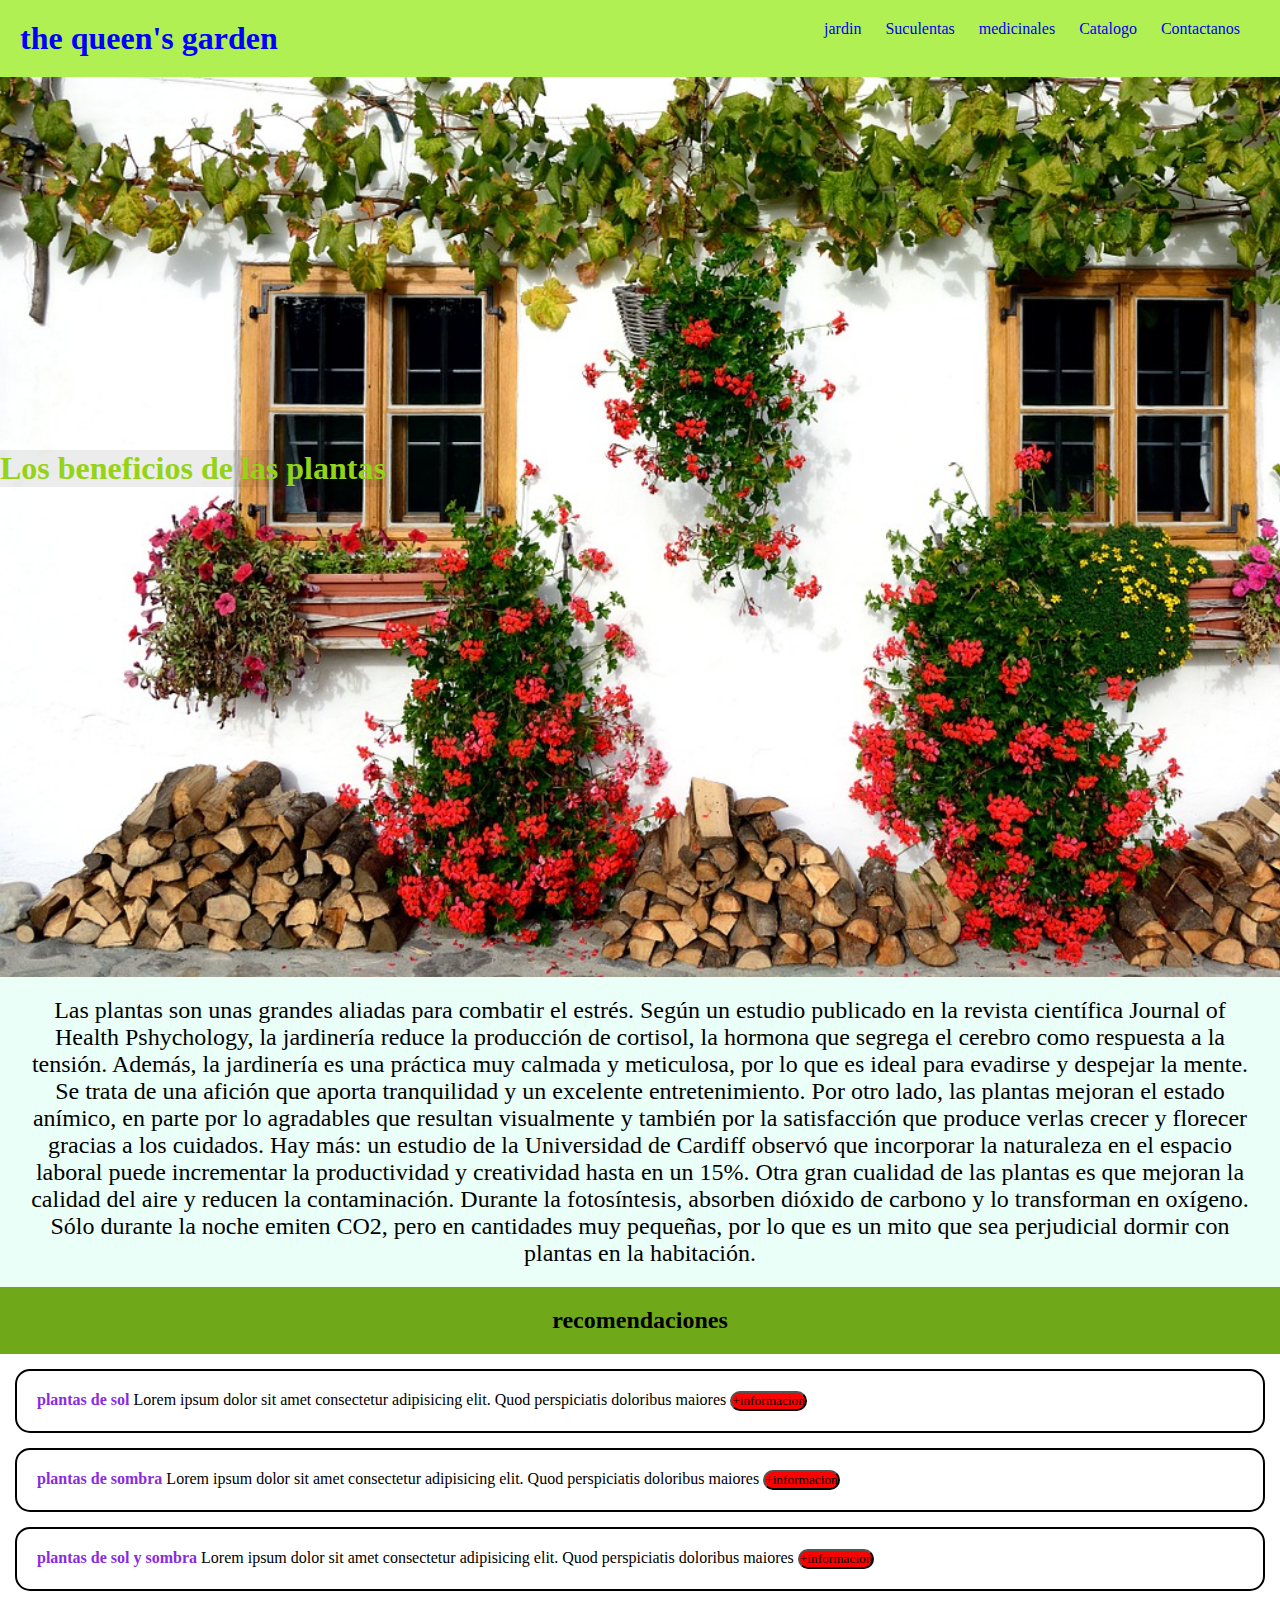
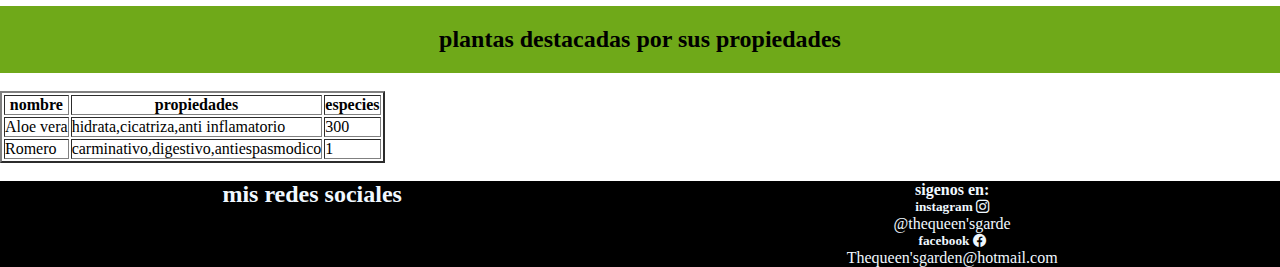
<file: index.html>
<!DOCTYPE html>
<html lang="en">
<head>
    <meta charset="UTF-8">
    <meta http-equiv="X-UA-Compatible" content="IE=edge">
    <meta name="viewport" content="width=device-width, initial-scale=1.0">
    <link rel="stylesheet" href="https://cdn.jsdelivr.net/npm/bootstrap-icons@1.8.3/font/bootstrap-icons.css">
   <link rel="stylesheet" href="./stely.css">
   <link rel="stylesheet" href="./css/style.css">
    <title>the queen's garden</title>
</head>
<body>
    
    <header>
        
            <h1>the queen's garden</h1>
           <nav>
             <ul>
                <li><a href="./pages/jardin.htm">jardin</a> </li>
                <li><a href="./pages/suculentas.html">Suculentas</a></li>
                <li><a href="./pages/medicinales.html">medicinales</a></li>
                <li><a href="./pages/catalogo.html">Catalogo</a></li>
                 <li><a href="./pages/contactanos.html">Contactanos</a></li>
            </ul>
        </nav>
    </header>

    <main>
        <section class="portada">
            <nav class="text__portada">
                <h2>Los beneficios de las plantas</h2>

            </nav>
        </section>

        <section>
            <p class="beneficios">Las plantas son unas grandes aliadas para combatir el estrés. Según un estudio publicado en la revista científica Journal of Health Pshychology, la jardinería reduce la producción de cortisol, la hormona que segrega el cerebro como respuesta a la tensión.

                Además, la jardinería es una práctica muy calmada y meticulosa, por lo que es ideal para evadirse y despejar la mente. Se trata de una afición que aporta tranquilidad y un excelente entretenimiento.
                
                Por otro lado, las plantas mejoran el estado anímico, en parte por lo agradables que resultan visualmente y también por la satisfacción que produce verlas crecer y florecer gracias a los cuidados.
                
                Hay más: un estudio de la Universidad de Cardiff observó que incorporar la naturaleza en el espacio laboral puede incrementar la productividad y creatividad hasta en un 15%.
                
                Otra gran cualidad de las plantas es que mejoran la calidad del aire y reducen la contaminación. Durante la fotosíntesis, absorben dióxido de carbono y lo transforman en oxígeno. Sólo durante la noche emiten CO2, pero en cantidades muy pequeñas, por lo que es un mito que sea perjudicial dormir con plantas en la habitación.

            </p>
        </section class="recomendaciones"> 
        <div>

           <h2 class="banner-recomendaciones">recomendaciones</h2>  

        </div>

        <article class="masrecomendaciones">  
           <h3>plantas de sol</h3>
           <p>Lorem ipsum dolor sit amet consectetur adipisicing elit. Quod perspiciatis doloribus maiores </p> 
           <button>+informacion</button>
        </article>

           <article class="masrecomendaciones">
            <h3>plantas de sombra</h3>
            <p>Lorem ipsum dolor sit amet consectetur adipisicing elit. Quod perspiciatis doloribus maiores </p> 
            <button>+informacion</button>
        </article>

            <article class="masrecomendaciones">
                <h3>plantas de sol y sombra</h3>
                <p>Lorem ipsum dolor sit amet consectetur adipisicing elit. Quod perspiciatis doloribus maiores </p> 
            <button>+informacion</button>
        </article>


        </section>
    </main>

   

        <section>
            <h2 class="banner-recomendaciones">plantas destacadas por sus propiedades</h2>
 

            <br>

        <table border="2" class="tabla">
            
           <thead >
            <tr>
               <th>nombre</th>
               <th>propiedades</th>
               <th>especies</th> 
            </tr>
          </thead>
          <tbody> 
            <tr>
               <td>Aloe vera</td>
               <td>hidrata,cicatriza,anti inflamatorio</td>
               <td> 300 </td>
            </tr>
            <tr>
                <td>Romero</td>
                <td>carminativo,digestivo,antiespasmodico</td>
                <td>1</td>
            </tr>
          </tbody>
      </section>
        </table>

        <br>

         <section class="redes-sociales">

    <footer class="contactanos">
        <div>
            <h2>mis redes sociales</h2>

        </div>
        <div>

            <h4>
               sigenos en:
               
           </h4>
          
           <h5>instagram <i class="bi-instagram"></i></h5>
           <p>@thequeen'sgarde</p>
       
           <h5>facebook <i class="bi-facebook"></i></h5> 
          
           <p>Thequeen'sgarden@hotmail.com</p>
        </div>
        
        
    </footer>
</section>


</body>
</html>
</file>
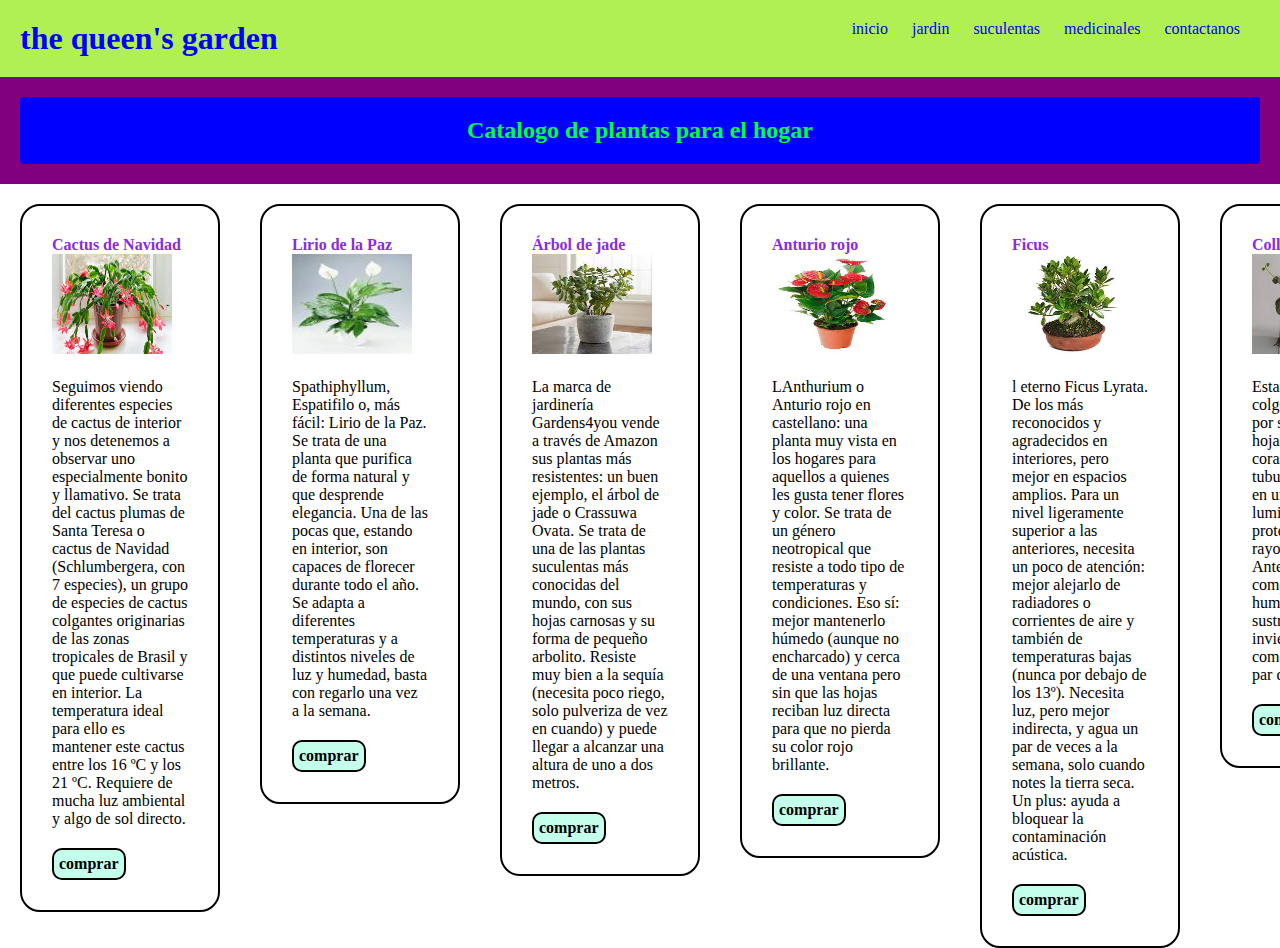
<file: pages/catalogo.html>
<!DOCTYPE html>
<html lang="en">
<head>
    <meta charset="UTF-8">
    <meta http-equiv="X-UA-Compatible" content="IE=edge">
    <meta name="viewport" content="width=device-width, initial-scale=1.0">
    <link rel="stylesheet" href="../stely.css">
    <link rel="stylesheet" href="../css/style.css">
    <title>catalogo</title>
</head>
<body>
    
        <header>
        
            <h1>the queen's garden</h1>
           <nav>
             <ul>
                <li><a href="../index.html">inicio</a></li>
                <li><a href="./jardin.html">jardin</a> </li>
                <li><a href="./suculentas.html">suculentas</a></li>
                <li><a href="./medicinales.html">medicinales</a></li>
                <li><a href="./contactanos.html">contactanos</a></li>
                
            </ul>
        </nav>
    </header>
   

    <main>

    

        <section class="barra">

            <h2>Catalogo de plantas para el hogar</h2>

        </section>

        <section id="plantas" class="plantass">


            <div class="box">

                <article class="planta1">

                    <h3>Cactus de Navidad</h3>

                    <img class="foto"  src="../imagenes/cactusdenavidad.jfif" alt="">

                    <p>Seguimos viendo diferentes especies de cactus de interior y nos detenemos a observar uno especialmente bonito y llamativo. Se trata del cactus plumas de Santa Teresa o cactus de Navidad (Schlumbergera, con 7 especies), un grupo de especies de cactus colgantes originarias de las zonas tropicales de Brasil y que puede cultivarse en interior. La temperatura ideal para ello es mantener este cactus entre los 16 ºC y los 21 ºC. Requiere de mucha luz ambiental y algo de sol directo.
                    </p>
                    <a href="">comprar</a>
                </article>
            </div>

            <div class="box">

                <article class="planta1">

                    <h3>Lirio de la Paz</h3>

                    <img class="foto" src="../imagenes/liriodepaz.jfif" alt="">

                    <p>Spathiphyllum, Espatifilo o, más fácil: Lirio de la Paz. Se trata de una planta que purifica de forma natural y que desprende elegancia. Una de las pocas que, estando en interior, son capaces de florecer durante todo el año. Se adapta a diferentes temperaturas y a distintos niveles de luz y humedad, basta con regarlo una vez a la semana.
                    </p>
                    <a href="">comprar</a>
                </article>
            </div>

            <div class="box">

                <article class="planta1">

                    <h3>Árbol de jade</h3>

                    <img class="foto"  src="../imagenes/Árboldejade.jfif" alt="">

                    <p>La marca de jardinería Gardens4you vende a través de Amazon sus plantas más resistentes: un buen ejemplo, el árbol de jade o Crassuwa Ovata. Se trata de una de las plantas suculentas más conocidas del mundo, con sus hojas carnosas y su forma de pequeño arbolito. Resiste muy bien a la sequía (necesita poco riego, solo pulveriza de vez en cuando) y puede llegar a alcanzar una altura de uno a dos metros.
                    </p>
                    <a href="">comprar</a>
                </article>
            </div>

            <div class="box">

                <article class="planta1">

                    <h3>Anturio rojo</h3>

                    <img class="foto"  src="../imagenes/Anturiorojo.jfif" alt="">

                    <p>LAnthurium o Anturio rojo en castellano: una planta muy vista en los hogares para aquellos a quienes les gusta tener flores y color. Se trata de un género neotropical que resiste a todo tipo de temperaturas y condiciones. Eso sí: mejor mantenerlo húmedo (aunque no encharcado) y cerca de una ventana pero sin que las hojas reciban luz directa para que no pierda su color rojo brillante.
                    </p>
                    <a href="">comprar</a>
                </article>
            </div>

            <div class="box">

                <article class="planta1">

                    <h3>Ficus</h3>

                    <img class="foto" src="../imagenes/ficus.jfif" alt="">

                    <p>l eterno Ficus Lyrata. De los más reconocidos y agradecidos en interiores, pero mejor en espacios amplios. Para un nivel ligeramente superior a las anteriores, necesita un poco de atención: mejor alejarlo de radiadores o corrientes de aire y también de temperaturas bajas (nunca por debajo de los 13º). Necesita luz, pero mejor indirecta, y agua un par de veces a la semana, solo cuando notes la tierra seca. Un plus: ayuda a bloquear la contaminación acústica.
                    </p>
                    <a href="">comprar</a>
                </article>
            </div>

            <div class="box">

                <article class="planta1">

                    <h3>Collar de corazones</h3>

                    <img class="foto"  src="../imagenes/collardecora.jfif" alt="">

                    <p>Esta suculenta colgante es llamativa por sus carnosas hojas en forma de corazón y flores tubulares. Colócala en un espacio luminoso, pero protegida de los rayos de sol directo. Antes de regarla, comprueba la humedad del sustrato. En invierno, necesitará como máximo un par de riegos al mes.
                    </p>
                    <a href="">comprar</a>
                </article>
            </div>


        </section>
    </main>
   

    
</body>
</html>
</file>
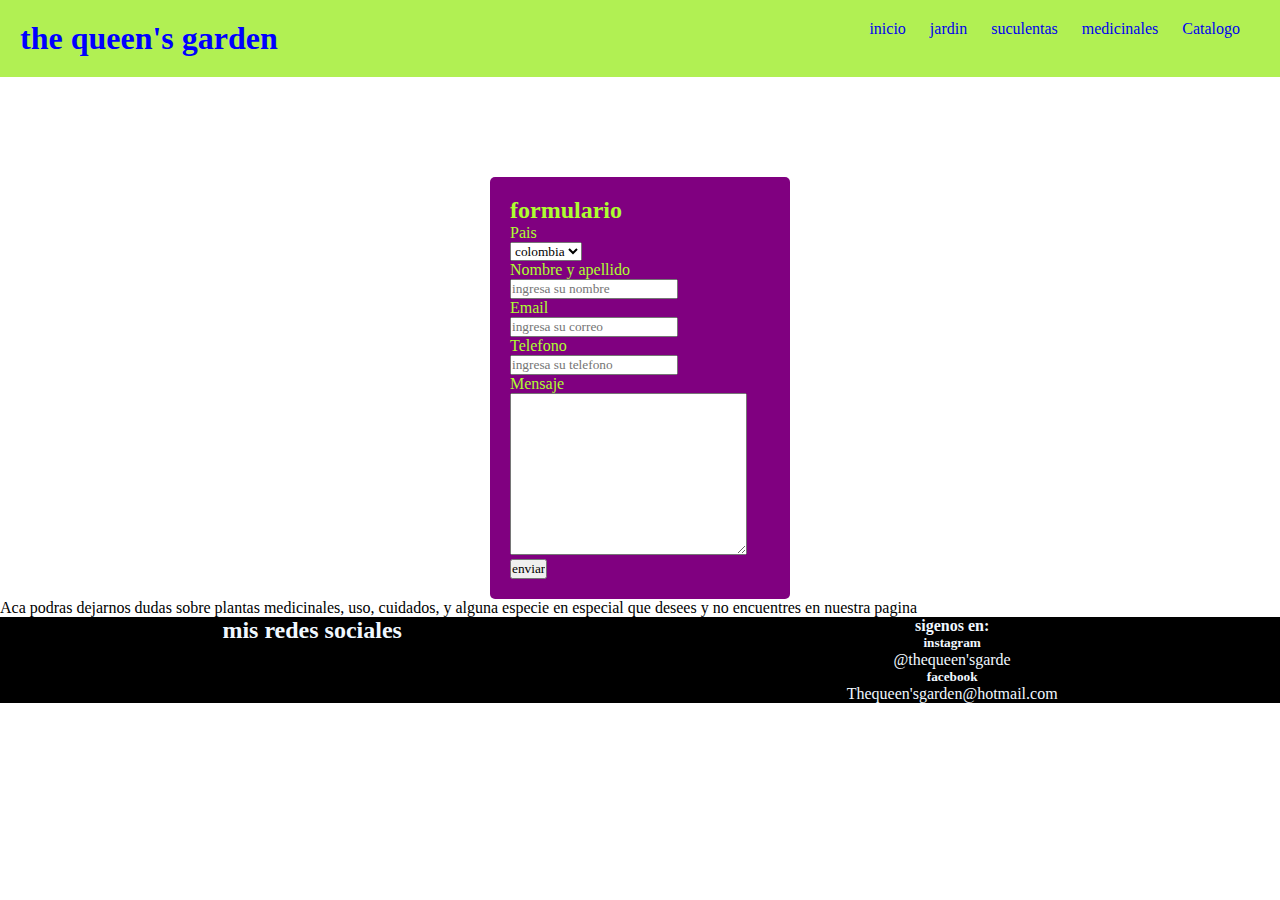
<file: pages/contactanos.html>
<!DOCTYPE html>
<html lang="en">
<head>
    <meta charset="UTF-8">
    <meta http-equiv="X-UA-Compatible" content="IE=edge">
    <meta name="viewport" content="width=device-width, initial-scale=1.0">
    <link rel="stylesheet" href="../stely.css">
    <link rel="stylesheet" href="../css/style.css">
    <title>formulario</title>
</head>
<body>
    <header>
        
        <h1>the queen's garden</h1>
       <nav>
         <ul>
            <li><a href="../index.html">inicio</a></li>
            <li><a href="./jardin.html">jardin</a> </li>
            <li><a href="./suculentas.html">suculentas</a></li>
            <li><a href="./medicinales.html">medicinales</a></li>
            <li><a href="./catalogo.html">Catalogo</a></li>
            
        </ul>
    </nav>
</header>

<main>
    <section class="contacto1">
        <h2>formulario</h2>

        <form >

            <p>Pais</p>
            <select name="" id="">
                <option value="">colombia</option>
                <option value="">panama</option>
                <option value="">chile</option>
            </select>

          <p>Nombre y apellido</p>
          <input class="controles" type="text" name="nombre" id="nombre" placeholder="ingresa su nombre" >

          <p>Email</p>
          <input class="controles" type="Email" name="correo" id="nombre" placeholder="ingresa su correo" >

          <p>Telefono</p>
          <input class="controles" type="tel"  name="Telefono" id="telefono" placeholder="ingresa su telefono" >

          <p>Mensaje</p>
          <textarea name="" id="" cols="30" rows="10"></textarea>


          <input class="boton" type="submit" value="enviar">
        </form>
    </section>

    <section class="descripcion">Aca podras dejarnos dudas sobre plantas medicinales, uso, cuidados, y alguna especie en especial que desees y no encuentres en nuestra pagina </section>
</main>

<footer class="contactanos">
    <div>
        <h2>mis redes sociales</h2>

    </div>
    <div>

        <h4>
           sigenos en:
           
       </h4>
      
       <h5>instagram <i class="bi-instagram"></i></h5>
       <p>@thequeen'sgarde</p>
   
       <h5>facebook <i class="bi-facebook"></i></h5> 
      
       <p>Thequeen'sgarden@hotmail.com</p>
    </div>
    
    
</footer>
</body>
</html>
</file>
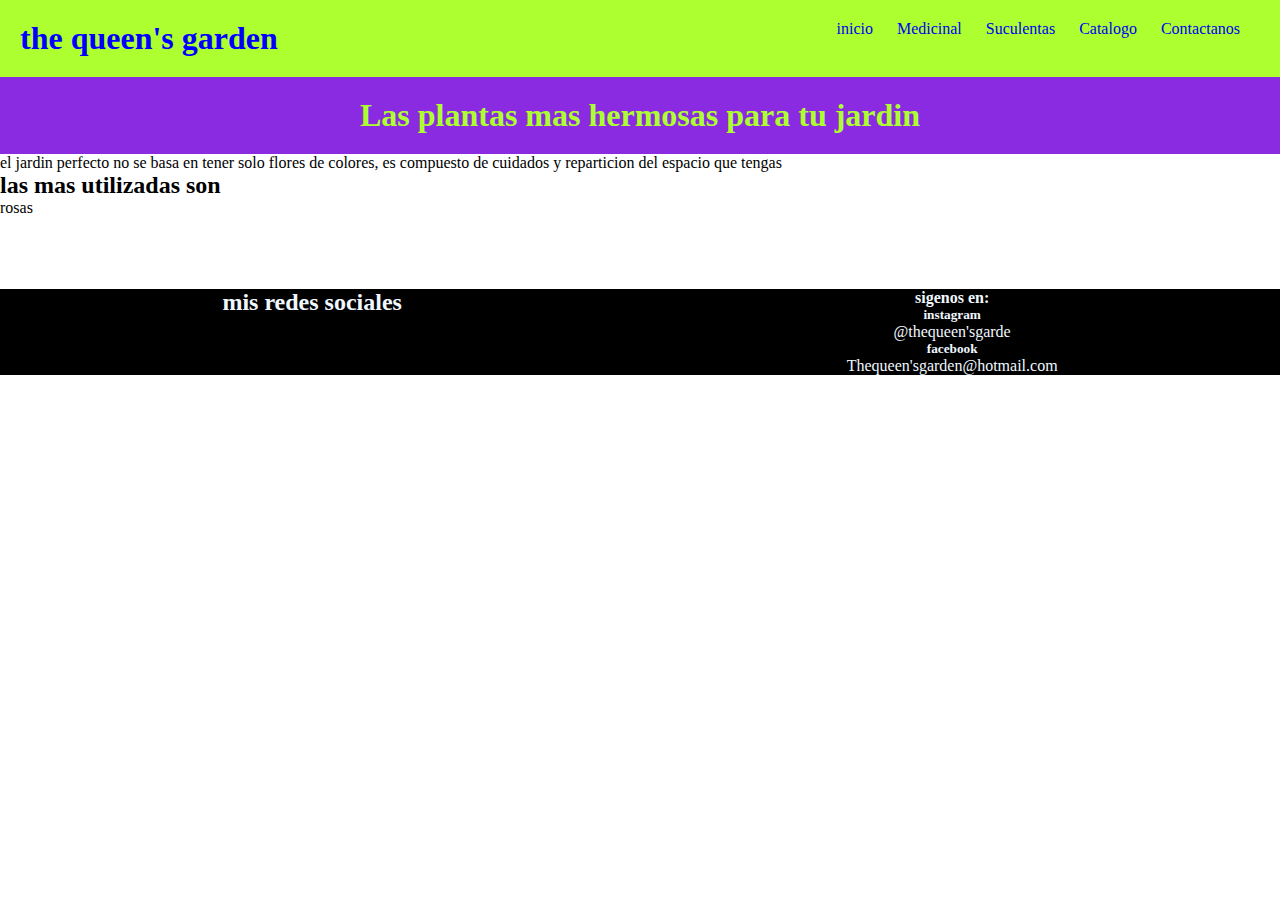
<file: pages/jardin.html>
<!DOCTYPE html>
<html lang="en">
<head>
    <meta charset="UTF-8">
    <meta http-equiv="X-UA-Compatible" content="IE=edge">
    <meta name="viewport" content="width=device-width, initial-scale=1.0">
    <link rel="stylesheet" href="../stely.css">
    <link rel="stylesheet" href="../css/style.css">
    <title>jardin</title>
</head>
<body>
    <header class="otro">
        
        <h1>the queen's garden</h1>
        <nav>
          <ul>
            <li><a href="../index.html">inicio</a></li>
             <li><a href="./medicinales.html">Medicinal</a> </li>
             <li><a href="./suculentas.html">Suculentas</a></li>
             <li><a href="./catalogo.html">Catalogo</a></li>
              <li><a href="./contactanos.html">Contactanos</a></li>
         </ul>
     </nav>
</header>

<main>
    <section class="jardin">
        <h1>Las plantas mas hermosas para tu jardin</h1>
    </section>

    <section>
        <div>
            
            <p>el jardin perfecto no se basa en tener solo flores de colores, es compuesto de cuidados y reparticion del espacio que tengas </p>

            <h2>las mas utilizadas son </h2>
            <ul>
                <li>rosas</li>
                <li></li>
                <li></li>
                <li></li>
                <li></li>
            </ul>
        </div>
    </section>
    
</main>

<footer class="contactanos">
    <div>
        <h2>mis redes sociales</h2>

    </div>
    <div>

        <h4>
           sigenos en:
           
       </h4>
      
       <h5>instagram <i class="bi-instagram"></i></h5>
       <p>@thequeen'sgarde</p>
   
       <h5>facebook <i class="bi-facebook"></i></h5> 
      
       <p>Thequeen'sgarden@hotmail.com</p>
    </div>
    
    
</footer>
</body>
</html>
</file>
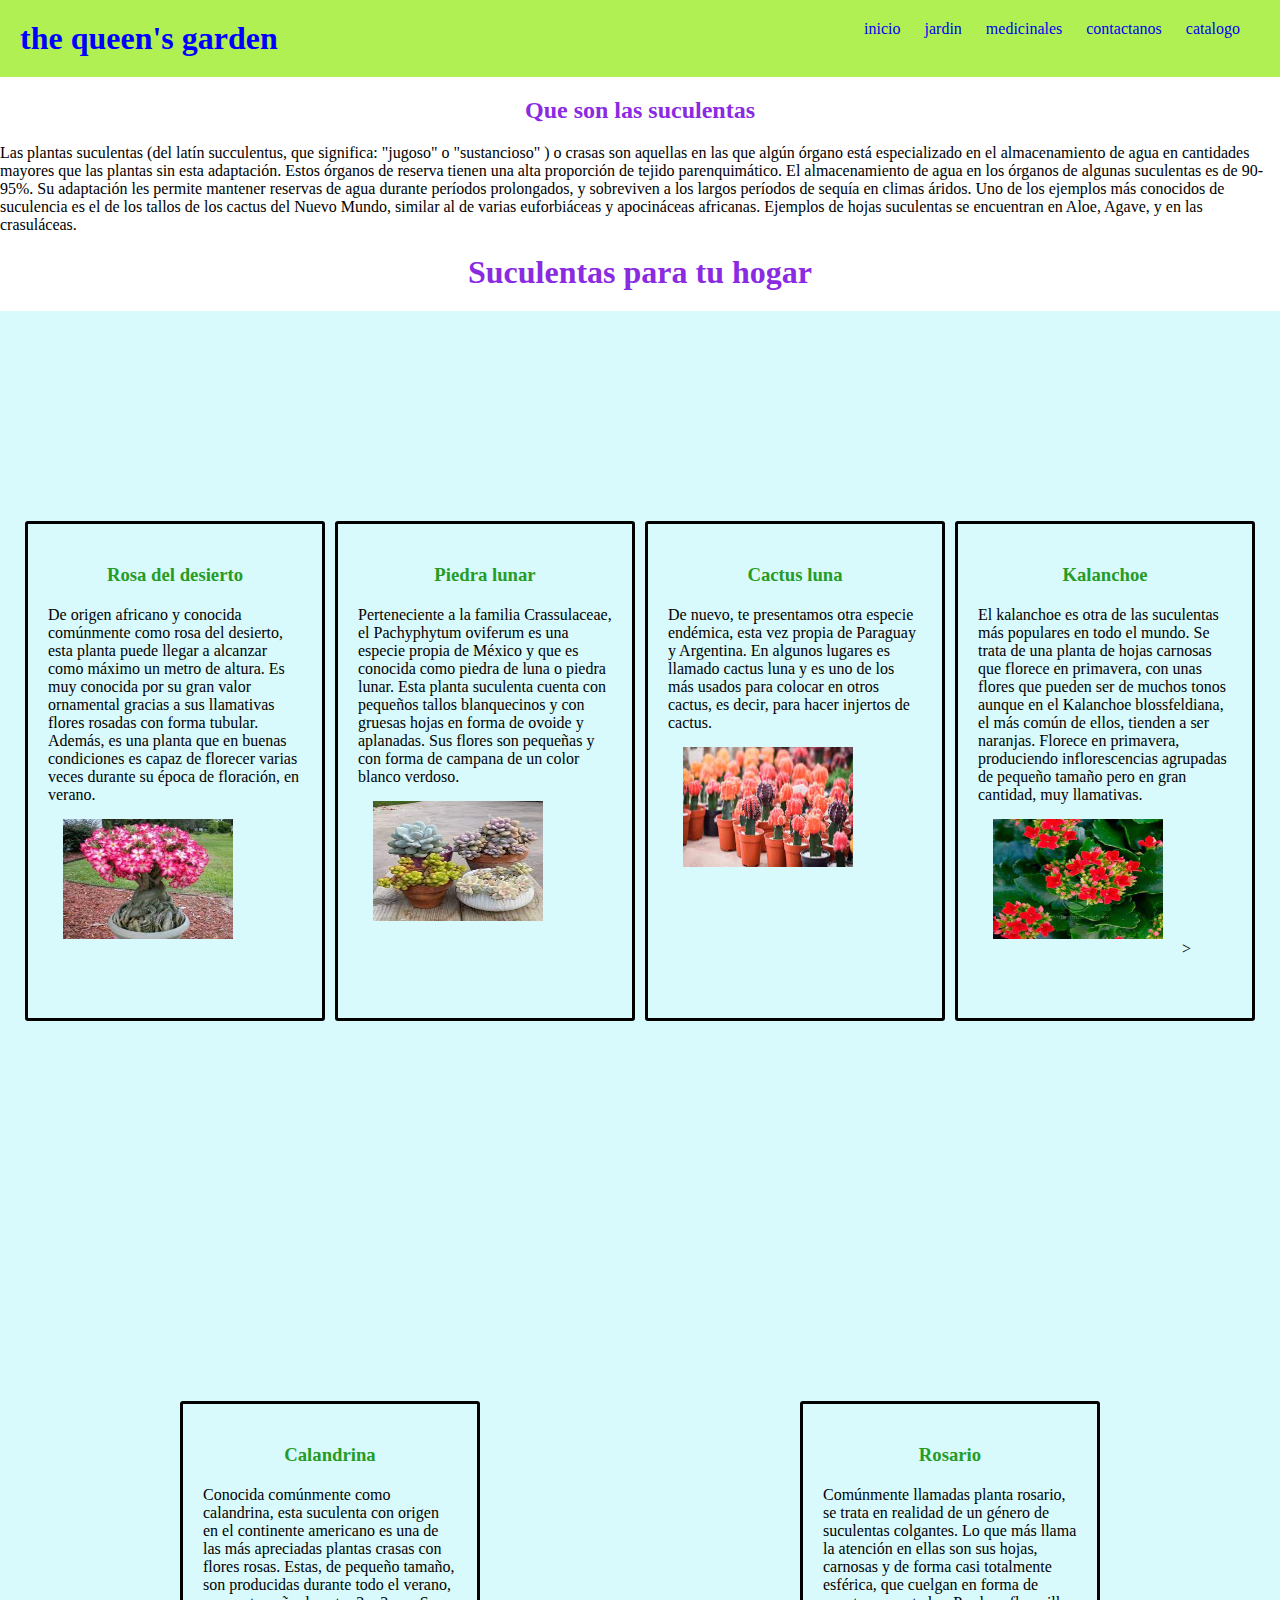
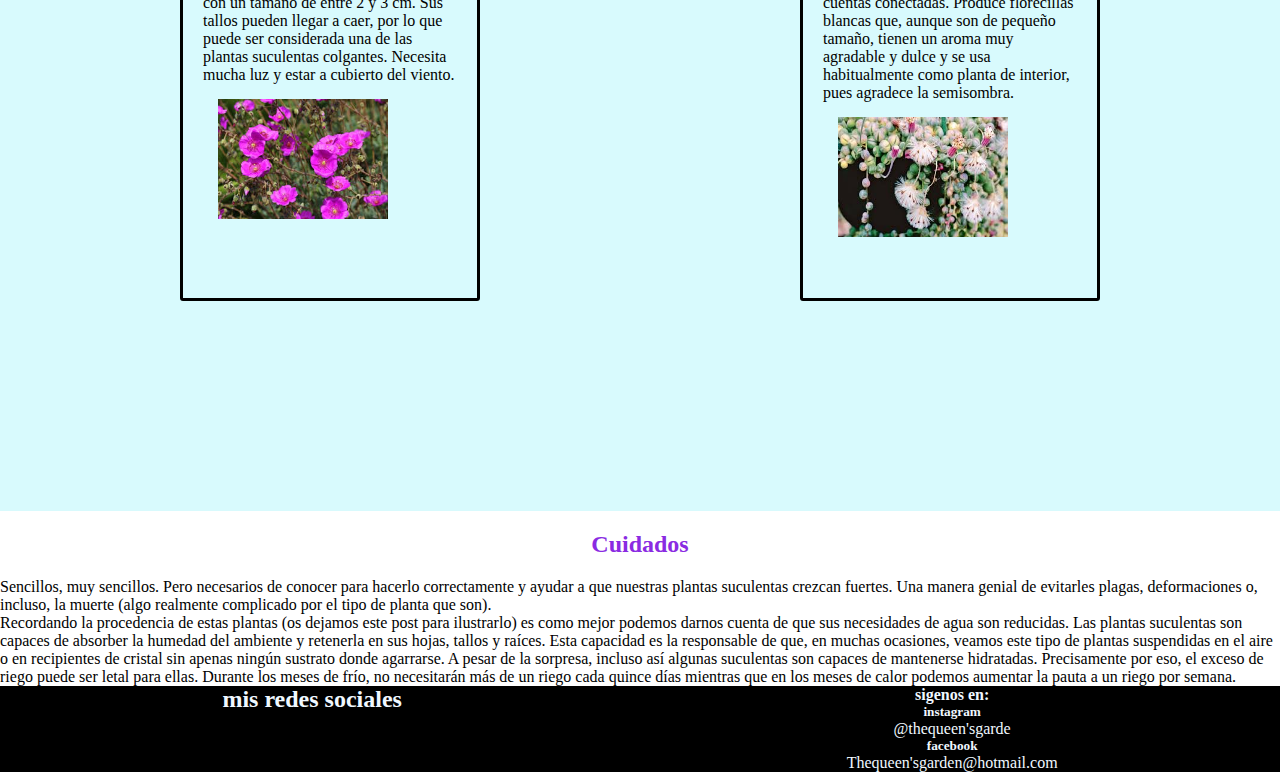
<file: pages/suculentas.html>
<!DOCTYPE html>
<html lang="en">
<head>
    <meta charset="UTF-8">
    <meta http-equiv="X-UA-Compatible" content="IE=edge">
    <meta name="viewport" content="width=device-width, initial-scale=1.0">
    <link rel="stylesheet" href="../css/style.css">
    <title>suculentas<link rel="stylesheet" href="./css/style.css"></title>
</head>
<body>
    
    <header>
        
        <h1>the queen's garden</h1>
       <nav>
         <ul>
            <li><a href="../index.html">inicio</a></li>
            <li><a href="./jardin.html">jardin</a> </li>
            <li><a href="./medicinales.html">medicinales</a></li>
            <li><a href="./contactanos.html">contactanos</a></li>
            <li><a href="./catalogo.html">catalogo</a></li>
        </ul>
    </nav>
</header>

<main>

    <section>
        <h2 class="sub">Que son las suculentas</h2>
        <p class="beneficios">Las plantas suculentas (del latín succulentus, que significa: "jugoso" o "sustancioso" )​ o crasas son aquellas en las que algún órgano está especializado en el almacenamiento de agua en cantidades mayores que las plantas sin esta adaptación. Estos órganos de reserva tienen una alta proporción de tejido parenquimático. El almacenamiento de agua en los órganos de algunas suculentas es de 90-95%.​ Su adaptación les permite mantener reservas de agua durante períodos prolongados, y sobreviven a los largos períodos de sequía en climas áridos. Uno de los ejemplos más conocidos de suculencia es el de los tallos de los cactus del Nuevo Mundo, similar al de varias euforbiáceas y apocináceas africanas. Ejemplos de hojas suculentas se encuentran en Aloe, Agave, y en las crasuláceas.</p>
    </section>

    <section>
        <h1 class="sub">Suculentas para tu hogar</h1>
    </section>
    
    <section class="suculentas">
       
        

            <div class="caja">

                <h3 class="title">Rosa del desierto </h3>

            <p>De origen africano y conocida comúnmente como rosa del desierto, esta planta puede llegar a alcanzar como máximo un metro de altura. Es muy conocida por su gran valor ornamental gracias a sus llamativas flores rosadas con forma tubular. Además, es una planta que en buenas condiciones es capaz de florecer varias veces durante su época de floración, en verano.</p>

            <img class="foto1" src="../imagenes/decierto.jfif" alt="">
            </div>

            <div class="caja">

                <h3 class="title">Piedra lunar</h3>
                
                <p>Perteneciente a la familia Crassulaceae, el Pachyphytum oviferum es una especie propia de México y que es conocida como piedra de luna o piedra lunar. Esta planta suculenta cuenta con pequeños tallos blanquecinos y con gruesas hojas en forma de ovoide y aplanadas. Sus flores son pequeñas y con forma de campana de un color blanco verdoso.</p>

                <img class="foto1"  src="../imagenes/lunar.jfif" alt="">

            </div>

            <div class="caja">

                <h3 class="title">Cactus luna</h3>
              
                <p>De nuevo, te presentamos otra especie endémica, esta vez propia de Paraguay y Argentina. En algunos lugares es llamado cactus luna y es uno de los más usados para colocar en otros cactus, es decir, para hacer injertos de cactus.</p>

                  <img class="foto1" src="../imagenes/caclunar.jfif" alt="">

            </div>

         <div class="caja">
            
            <h3 class="title" >Kalanchoe</h3>
           
            <p>El kalanchoe es otra de las suculentas más populares en todo el mundo. Se trata de una planta de hojas carnosas que florece en primavera, con unas flores que pueden ser de muchos tonos aunque en el Kalanchoe blossfeldiana, el más común de ellos, tienden a ser naranjas. Florece en primavera, produciendo inflorescencias agrupadas de pequeño tamaño pero en gran cantidad, muy llamativas.</p> 

            <img class="foto1" src="../imagenes/kalanchoe.jfif" alt="">

            ></div>

            <div class="caja">
                <h3 class="title" >Calandrina</h3>
               
                <p>Conocida comúnmente como calandrina, esta suculenta con origen en el continente americano es una de las más apreciadas plantas crasas con flores rosas. Estas, de pequeño tamaño, son producidas durante todo el verano, con un tamaño de entre 2 y 3 cm. Sus tallos pueden llegar a caer, por lo que puede ser considerada una de las plantas suculentas colgantes. Necesita mucha luz y estar a cubierto del viento.</p> 

                <img class="foto1" src="../imagenes/calandrina.jfif" alt="">

            </div>

            <div class="caja">

                <h3 class="title" >Rosario</h3>

                
                <p>Comúnmente llamadas planta rosario, se trata en realidad de un género de suculentas colgantes. Lo que más llama la atención en ellas son sus hojas, carnosas y de forma casi totalmente esférica, que cuelgan en forma de cuentas conectadas. Produce florecillas blancas que, aunque son de pequeño tamaño, tienen un aroma muy agradable y dulce y se usa habitualmente como planta de interior, pues agradece la semisombra.</p>

                <img class="foto1"  src="../imagenes/rosario.jfif" alt="">

            </div>
    </section>
    <section>
        <h2 class="sub">Cuidados</h2>

        <p class="beneficios">Sencillos, muy sencillos. Pero necesarios de conocer para hacerlo correctamente y ayudar a que nuestras plantas suculentas crezcan fuertes. Una manera genial de evitarles plagas, deformaciones o, incluso, la muerte (algo realmente complicado por el tipo de planta que son).</p>

        <p class="beneficios">Recordando la procedencia de estas plantas (os dejamos este post para ilustrarlo) es como mejor podemos darnos cuenta de que sus necesidades de agua son reducidas. Las plantas suculentas son capaces de absorber la humedad del ambiente y retenerla en sus hojas, tallos y raíces.

            Esta capacidad es la responsable de que, en muchas ocasiones, veamos este tipo de plantas suspendidas en el aire o en recipientes de cristal sin apenas ningún sustrato donde agarrarse. A pesar de la sorpresa, incluso así algunas suculentas son capaces de mantenerse hidratadas.
            
            Precisamente por eso, el exceso de riego puede ser letal para ellas. Durante los meses de frío, no necesitarán más de un riego cada quince días mientras que en los meses de calor podemos aumentar la pauta a un riego por semana.</p>
    </section>
</main>
<footer class="contactanos">
    <div>
        <h2>mis redes sociales</h2>

    </div>
    <div>

        <h4>
           sigenos en:
           
       </h4>
      
       <h5>instagram <i class="bi-instagram"></i></h5>
       <p>@thequeen'sgarde</p>
   
       <h5>facebook <i class="bi-facebook"></i></h5> 
      
       <p>Thequeen'sgarden@hotmail.com</p>
    </div>
    
    
</footer>
</body>
</html>
</file>
<file: stely.css>
/**{
    margin: 0;
    padding: 0;
    box-sizing: border-box;
    font-family: Cambria, Cochin, Georgia, Times, 'Times New Roman', serif;
}*/

/*header{
    background-color: rgb(177, 240, 83);
    color: blue;
    padding: 20px;
    display: flex;
    flex-direction: row;
    justify-content: space-between;
}

header nav ul li,nav,h1{
    display: inline-block;
}
header ul li a {
    text-decoration: none;
}
nav{
    width: 60%;
}
header nav ul{
    width: fit-content;
    margin-left: auto;
}

header nav ul li{
    margin-right: 20px;
}*/
/*.contactanos{
    background-color: black;
    color: aliceblue;
    display:flex;
    text-align: center;
    justify-content: space-around;
}*/
/*.contacto1{
    width: 300px;
    background: purple;
    padding: 20px;
    margin: auto;
    margin-top: 100px;
    border-radius: 5px;
    font-family: 'Gill Sans', 'Gill Sans MT', Calibri, 'Trebuchet MS', sans-serif;
    color: greenyellow;
}

.descripcion{
    text-align: center;
    flex: auto;
    color: blueviolet;
}*/



.portada{
    width: 100vw;
    height: 100vh ;
    background-image: url(./imagenes/hermosas.jpg);
    background-size: cover;
    background-repeat: no-repeat;
    
 }

 .text__portada{
   text-align: center;
   color: rgb(148, 211, 22);
  
   position: absolute;
   top: 50%;
   background-color: rgba(0, 0, 0, 0.075);
 }
 .text__portada h2{
    font-size: 2rem;
}
.text__portada p{
    font-size: 3rem;
}
.beneficios{
    font-size: 1.5rem;
    background-color: rgba(127, 255, 212, 0.171);
    text-align: center;
    padding: 20px 20px;
}



/*#plantas {
    padding: 20px;
}
.plantass{
    display: flex;
    width: 120px;
    height: 100px;
}
.barra{
    padding: 20px;
}
.barra h2{
    
    background-color: blue;
    text-align: center;
    padding: 20px;
    color: rgb(0, 255, 64);
}

.box {
    padding: 20px;
    height: 200px;
   
}
.planta1{
    width: 200px;
    border: 2px solid black;
    padding: 30px;
    border-radius: 20px;
    
    
}

.planta1 h3{
    text-align: center;
    padding: 10px;
}

.planta1 img{
    width: 100%;
    padding: 10px;
}

.planta1 a{
    display: inline-block;
    text-decoration: none;
    border: solid 2px black;
    padding: 5px 5px;
    background-color: rgba(127, 255, 212, 0.459);
    color: black;
    font-weight: bold;
    border-radius: 10px;
}
.planta1 p{
    margin-block: 20px;
}

.planta1 a:hover{
    background-color: blueviolet;
}

.foto{
    width: 120px;
    height: 100px;
}*/
/*.caja{
    width: 300px;
    height: 500px;
    border: solid 3px black;
    font-size: 1rem;
    padding: 20px;
    border-radius: 3px;
  
}*/

/*.suculentas{
    background-color: rgba(35, 227, 241, 0.178);
    height: 200vh;
    display: flex;
    flex-wrap: wrap;
    justify-content: space-around;
    align-items: center;
    padding: 20px;
   
}

.sub{
    color: blueviolet;
    font-family: Georgia, 'Times New Roman', Times, serif;
    text-align: center;
    padding: 20px;
    display: block;
}
 .foto1{
    padding: 15px;
    width: 200px;
    height: 150px;
    border-radius: 2px;
}

.title{
    text-align: center;
    color: rgb(38, 156, 38);
    padding: 20px;
}*/

.banner-recomendaciones {
    padding: 20px;
    background-color: rgb(111, 169, 25);
    text-align: center;
}

.masrecomendaciones{
    padding: 20px;
    border: 2px solid black;
    border-radius: 15px;
    justify-items: center;
    display: flex;
    gap: 4px;
    margin: 15px;
    
}
h3{
    color: blueviolet;
    font-size: 1rem;
}

button{
    border-radius: 1pc;
    background-color: red;
}

/* GRID*/
/*.medicinales{
    display:grid;
    grid-gap: 20px;
    max-width: 1000px;
    width: 90%;
    margin: 20px auto;
    grid-template-columns: repeat(3,1fr);
    grid-template-rows: repeat(5,auto);
  }
  .medicinales div ,
  .medicinales .otro,
  .medicinales .contenido,
  .medicinales .aside,
  .medicinales .contactanos{
      
      padding: 20px;
      border-radius: 4px;
  }*/
  .otro {
    background-color: greenyellow;
      grid-column-start: 1;
      grid-column-end: -1;
  }
 
  .contenido3{
    grid-column: span 2;
  }

  .aside{
    grid-column: 3 / 4;
    background: bisque;
    text-align: center;
    align-items: center; 
    grid-row: 2/3;
  }
  .widget-1 , .widget-2{

    background: rgb(128, 204, 15);
    color: aliceblue;
    height: 100px;
    text-align: center;
    
   
  }
</file>
<file: css/style.css>
* {
  margin: 0;
  padding: 0;
  box-sizing: border-box;
  font-family: Cambria, Cochin, Georgia, Times, "Times New Roman", serif;
}

header {
  background-color: rgb(177, 240, 83);
  color: blue;
  padding: 20px;
  display: flex;
  flex-direction: row;
  justify-content: space-between;
}
header nav ul li, header nav, header h1 {
  display: inline-block;
}
header a {
  text-decoration: none;
}
header nav {
  width: 60%;
}
header ul {
  width: fit-content;
  margin-left: auto;
}
header li {
  margin-right: 20px;
}

.contactanos {
  background-color: black;
  color: aliceblue;
  display: flex;
  text-align: center;
  justify-content: space-around;
}

.plantass {
  display: flex;
  width: 120px;
  height: 100px;
}

.barra {
  background-color: purple;
  text-align: center;
  padding: 20px;
}
.barra h2 {
  background-color: blue;
  text-align: center;
  padding: 20px;
  color: rgb(0, 255, 64);
  border-radius: 4px;
}

.plantas {
  padding: 20px;
}

.box {
  padding: 20px;
  height: 200px;
}
.box .planta1 {
  width: 200px;
  border: 2px solid black;
  padding: 30px;
  border-radius: 20px;
}
.box .foto {
  width: 120px;
  height: 100px;
}
.box a {
  display: inline-block;
  text-decoration: none;
  border: solid 2px black;
  padding: 5px 5px;
  background-color: rgba(127, 255, 212, 0.459);
  color: black;
  font-weight: bold;
  border-radius: 10px;
  text-align: center;
}
.box p {
  margin-block: 20px;
}
.box a:hover {
  background-color: blueviolet;
}

.suculentas {
  background-color: rgba(35, 227, 241, 0.178);
  height: 200vh;
  display: flex;
  flex-wrap: wrap;
  justify-content: space-around;
  align-items: center;
  padding: 20px;
}
.suculentas .caja {
  width: 300px;
  height: 500px;
  border: solid 3px black;
  font-size: 1rem;
  padding: 20px;
  border-radius: 3px;
}

.sub {
  color: blueviolet;
  font-family: Georgia, "Times New Roman", Times, serif;
  text-align: center;
  padding: 20px;
  display: block;
}

.foto1 {
  padding: 15px;
  width: 200px;
  height: 150px;
  border-radius: 2px;
}

.title {
  text-align: center;
  color: rgb(38, 156, 38);
  padding: 20px;
}

.contacto1 {
  width: 300px;
  background: purple;
  padding: 20px;
  margin: auto;
  margin-top: 100px;
  border-radius: 5px;
  font-family: "Gill Sans", "Gill Sans MT", Calibri, "Trebuchet MS", sans-serif;
  color: greenyellow;
}
.contacto1 .descripcion {
  text-align: center;
  flex: auto;
  color: blueviolet;
}

.jardin h1 {
  background-color: blueviolet;
  color: greenyellow;
  padding: 20px;
  text-align: center;
}

.medicinales {
  display: grid;
  grid-gap: 20px;
  max-width: 1000px;
  width: 90%;
  margin: 20px auto;
  grid-template-columns: repeat(3, 1fr);
  grid-template-rows: repeat(5, auto);
}

.medicinales div,
.medicinales .otro,
.medicinales .contenido,
.medicinales .aside,
.medicinales .contactanos {
  padding: 20px;
  border-radius: 4px;
}

/*# sourceMappingURL=style.css.map */
</file>
